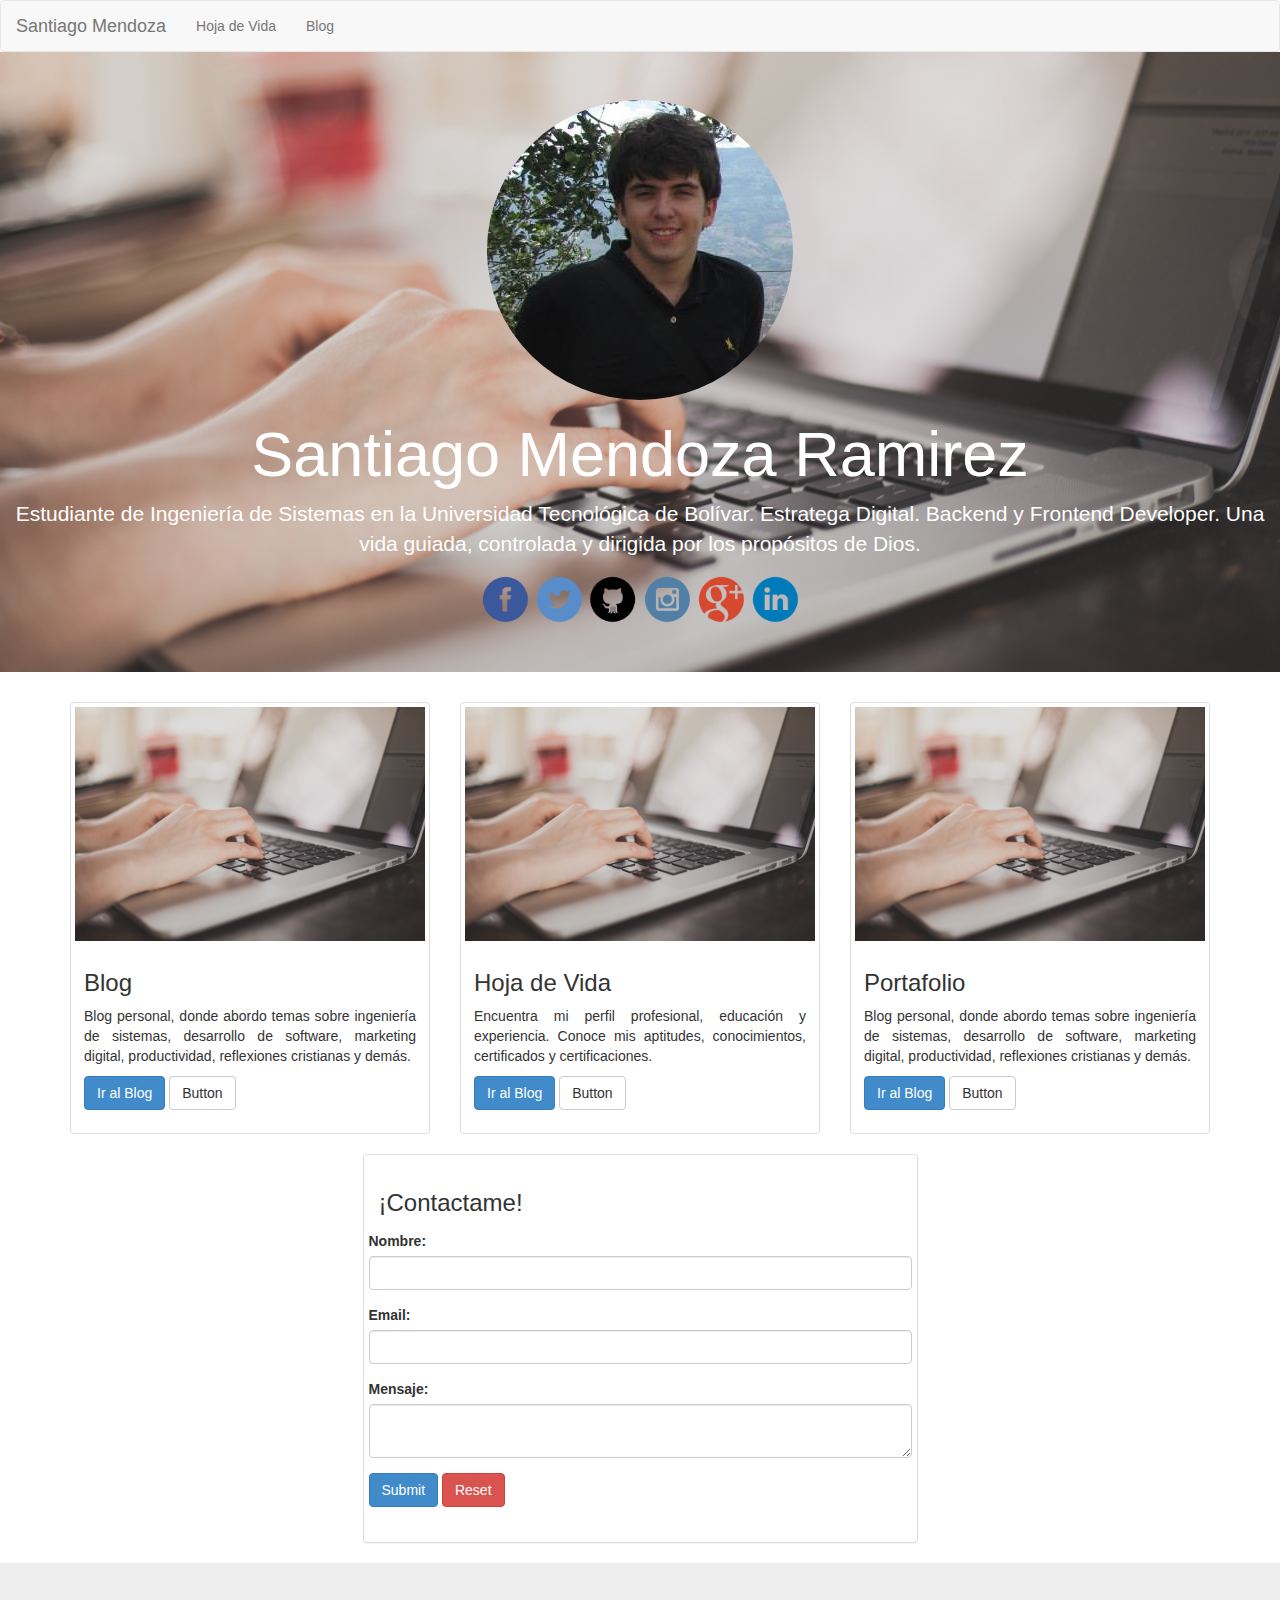
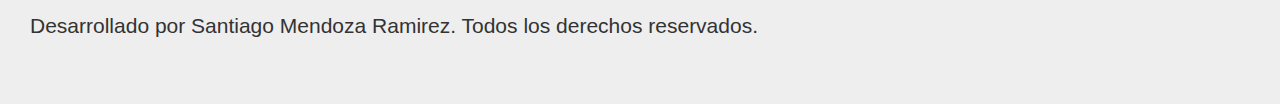
<file: public_html/index.html>
<!DOCTYPE html>
<html lang="en">
    <head>
        <meta charset="utf-8">
        <meta http-equiv="X-UA-Compatible" content="IE=edge">
        <meta name="viewport" content="width=device-width, initial-scale=1">
        <meta name="description" content="Estudiante de Ingeniería de Sistemas en la Universidad Tecnológica de Bolívar. Estratega Digital.
              Backend y Frontend Developer. Una vida guiada, controlada y dirigida por los propósitos de Dios.">
        <title>Santiago Mendoza Ramirez</title>

        <!-- Bootstrap -->
        <link href="resources/css/bootstrap.min.css" rel="stylesheet">
        <link href="resources/css/profilecss.css" rel="stylesheet">

        <!-- HTML5 Shim and Respond.js IE8 support of HTML5 elements and media queries -->
        <!-- WARNING: Respond.js doesn't work if you view the page via file:// -->
        <!--[if lt IE 9]>
          <script src="https://oss.maxcdn.com/html5shiv/3.7.2/html5shiv.min.js"></script>
          <script src="https://oss.maxcdn.com/respond/1.4.2/respond.min.js"></script>
        <![endif]-->
    </head>
    <body>
        <header id="header" class="container-fluid">
            <nav class="navbar navbar-default" role="navigation">
                <div class="container-fluid">
                    <div class="navbar-header">
                        <button type="button" class="navbar-toggle collapsed" data-toggle="collapse" data-target="#bs-example-navbar-collapse-1">
                            <span class="sr-only"></span>
                            <span class="icon-bar"></span>
                            <span class="icon-bar"></span>
                            <span class="icon-bar"></span>
                        </button>
                        <a class="navbar-brand" href="/">Santiago Mendoza</a>
                    </div>
                    <div class="collapse navbar-collapse" id="bs-example-navbar-collapse-1">
                        <ul class="nav navbar-nav">
                            <li><a href="http://www.santiagomendoza.org/hoja-de-vida">Hoja de Vida</a></li>
                            <li><a href="http://www.santiagomendoza.org/blog">Blog</a></li>
                        </ul>
                    </div><!-- /.navbar-collapse -->
                </div><!-- /.container-fluid -->
            </nav>
            <div id="profile" class="jumbotron">
                <div class="row">
                    <img id="profile-picture" src="resources/images/profile-picture.jpg" alt="Santiago Mendoza Ramirez"
                         title="Santiago Mendoza Ramirez">
                </div>
                <div class="row">
                    <h1 id="profile-name">Santiago Mendoza Ramirez</h1>
                </div>
                <div class="row">
                    <p id="description">Estudiante de Ingeniería de Sistemas en la Universidad
                        Tecnológica de Bolívar. Estratega Digital. Backend y Frontend Developer.
                        Una vida guiada, controlada y dirigida por los propósitos de Dios.
                    </p>
                </div>
                <div id="social-media" class="row">
                    <a class="social-icons" href="http://www.facebook.com/SantiagoMendozaOficial">
                        <img src="resources/images/facebook.png" alt="Facebook" class="social-icons" title="Facebook">
                    </a>
                    <a class="social-icons" href="http://www.twitter.com/sanmen1593">
                        <img src="resources/images/twitter.png" alt="Twitter" class="social-icons" title="Twitter">
                    </a>
                    <a class="social-icons" href="http://www.github.com/sanmen1593">
                        <img src="resources/images/github.png" alt="Github" class="social-icons" title="Github">
                    </a>
                    <a class="social-icons" href="http://www.instagram.com/sanmen1593">
                        <img src="resources/images/instagram.png" alt="Instagram" class="social-icons" title="Instagram">
                    </a>
                    <a class="social-icons" href="https://plus.google.com/+SantiagoMendozaRamirez">
                        <img src="resources/images/googleplus.png" alt="Google Plus" class="social-icons" title="Google Plus">
                    </a>
                    <a class="social-icons" href="https://www.linkedin.com/profile/view?id=179198877">
                        <img src="resources/images/linkedin.png" alt="LinkedIn" class="social-icons" title="LinkedIn">
                    </a>
                </div>
            </div>
        </header>
        <section id="thumbnails" class="container">
            <div class="row">
                <div class="col-sm-6 col-md-4">
                    <div class="thumbnail">
                        <img src="resources/images/blog-de-santiago-mendoza.jpg" alt="Blog de Santiago Mendoza">
                        <div class="caption">
                            <h3>Blog</h3>
                            <p style="text-align: justify;">Blog personal, donde abordo temas sobre ingeniería de sistemas,
                                desarrollo de software, marketing digital, productividad, reflexiones cristianas
                                y demás.</p>
                            <p>
                                <a href="http://www.santiagomendoza.org/blog" class="btn btn-primary" role="button">Ir al Blog</a>
                                <a href="#" class="btn btn-default" role="button">Button</a>
                            </p>
                        </div>
                    </div>
                </div>
                <div class="col-sm-6 col-md-4">
                    <div class="thumbnail">
                        <img src="resources/images/blog-de-santiago-mendoza.jpg" alt="Blog de Santiago Mendoza">
                        <div class="caption">
                            <h3>Hoja de Vida</h3>
                            <p style="text-align: justify;">
                                Encuentra mi perfil profesional, educación y experiencia. Conoce mis aptitudes,
                                conocimientos, certificados y certificaciones.
                            </p>
                            <p>
                                <a href="http://www.santiagomendoza.org/blog" class="btn btn-primary" role="button">Ir al Blog</a>
                                <a href="#" class="btn btn-default" role="button">Button</a>
                            </p>
                        </div>
                    </div>
                </div>
                <div class="col-sm-6 col-md-4">
                    <div class="thumbnail">
                        <img src="resources/images/blog-de-santiago-mendoza.jpg" alt="Blog de Santiago Mendoza">
                        <div class="caption">
                            <h3>Portafolio</h3>
                            <p style="text-align: justify;">Blog personal, donde abordo temas sobre ingeniería de sistemas,
                                desarrollo de software, marketing digital, productividad, reflexiones cristianas
                                y demás.</p>
                            <p>
                                <a href="http://www.santiagomendoza.org/blog" class="btn btn-primary" role="button">Ir al Blog</a>
                                <a href="#" class="btn btn-default" role="button">Button</a>
                            </p>
                        </div>
                    </div>
                </div>
            </div>            
        </section>
        <section id="contact-form" class="container">
            <div class="row">
                <div class="col-sm-12 col-md-6 col-md-offset-3">
                    <div class="panel panel-default">
                        <div id="panel-body" class="panel-body">
                            <h3>¡Contactame!</h3>
                            <form id="form-contact" class="form-horizontal" role="form">
                                <div class="form-group">
                                    <label for="name">Nombre: </label>
                                    <input type="text" class="form-control" name="name" id="name" required/>
                                </div>
                                <div class="form-group">
                                    <label for="email">Email: </label>
                                    <input type="email" class="form-control" name="email" id="email" required/>
                                </div>
                                <div class="form-group">
                                    <label for="message">Mensaje: </label>
                                    <textarea name="message" class="form-control" id="message"></textarea>
                                </div>
                                <div class="form-group">
                                    <input type="submit" name="submit" class="btn btn-primary" title="Enviar"/>
                                    <input type="reset" name="submit" class="btn btn-danger" title="Cancelar"/>                            
                                </div>
                            </form>
                        </div>
                    </div>
                </div>
            </div>
        </section>
        <footer id="footer" class="jumbotron">
            <p>Desarrollado por Santiago Mendoza Ramirez. Todos los derechos reservados.</p>
        </footer>

        <!-- jQuery (necessary for Bootstrap's JavaScript plugins) -->
        <script src="resources/js/jquery.min.js"></script>
        <!-- Include all compiled plugins (below), or include individual files as needed -->
        <script src="resources/js/bootstrap.min.js"></script>
    </body>
</html>
</file>
<file: public_html/resources/css/profilecss.css>
/*
To change this license header, choose License Headers in Project Properties.
To change this template file, choose Tools | Templates
and open the template in the editor.
*/
/* 
    Created on : 30/09/2014, 08:08:12 AM
    Author     : Santiago
*/
nav{
    background-color: #8293FF;
}
.nav-bar{
    margin-bottom: 0;
    background-color: #8293FF;
}
#header{
    width: 100%;
    padding: 0;
    margin: 0;
}

#profile{
    background-image: url('../images/blog-de-santiago-mendoza.jpg');
    background-repeat: no-repeat;
    background-size: cover;
    background-position: center;
    text-align: center;
    color:  white;
}

#profile-picture{
    border-radius: 50%;
}

#form-contact{
    padding: 5px;
}

a > img{
    width: 50px;
    height: 50px;
}

#footer{
    margin-bottom: 0;
}
</file>
